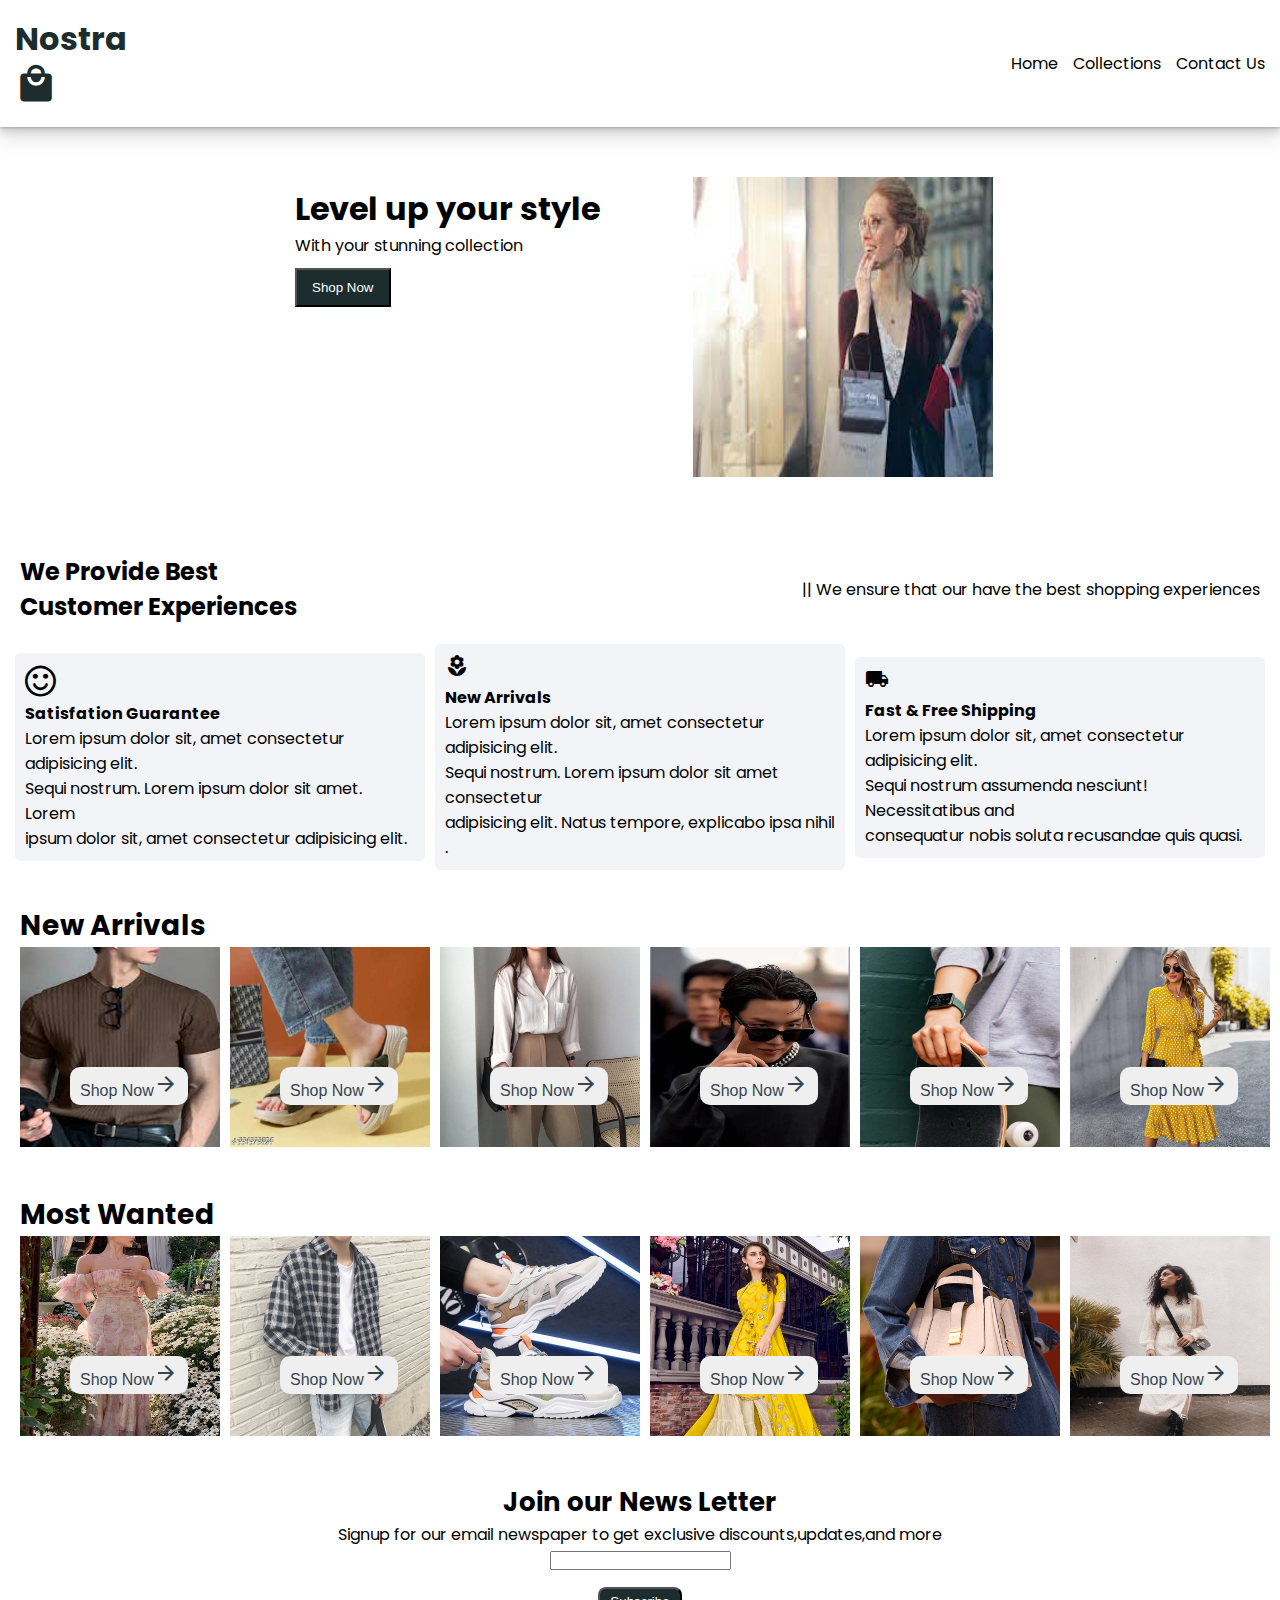
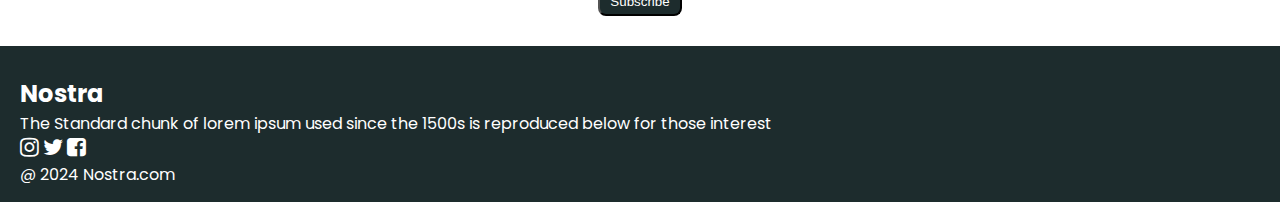
<file: index.html>
<!DOCTYPE html>
<html lang="en">
<head>
    <meta charset="UTF-8">
    <meta name="viewport" content="width=device-width, initial-scale=1.0">
    <title>Ecommerce</title>
    <link rel="stylesheet" href="style.css">
    <link rel="preconnect" href="https://fonts.googleapis.com">
<link rel="preconnect" href="https://fonts.gstatic.com" crossorigin>
<link href="https://fonts.googleapis.com/css2?family=Poppins:ital,wght@0,100;0,200;0,300;0,400;0,500;0,600;0,700;0,800;0,900;1,100;1,200;1,300;1,400;1,500;1,600;1,700;1,800;1,900&display=swap" rel="stylesheet">
<link rel="stylesheet" href="https://cdnjs.cloudflare.com/ajax/libs/font-awesome/4.7.0/css/font-awesome.min.css">
<link rel="stylesheet" href="https://fonts.googleapis.com/icon?family=Material+Icons">
</head>
<body>
    <!-- Navigation bar creation -->
    <div class="header">
        <nav class="nav-container">
            <div>
                <h1 >Nostra</h1>
                <i class="material-icons" style="font-size:42px">&#xe54c;</i>
            </div>
            <div class="nav-links">
                <p class="nav-items"><a href="index.html">Home</a></p>
                <p class="nav-items"><a href="collection.html">Collections</a></p>
                <p class="nav-items"><a href="contactus.html">Contact Us</a></p>
            </div>
            <!-- Menubar creation -->
            <div class="menu-bar">
                <i style="font-size:24px" class="fa" onclick="menuclick()">&#xf0c9;</i>
            </div>
        </nav>
        <div class="menu-nav-link">
            <button id="menu-button" onclick="menucancel()">x</button>
            <p class="menu-items"><a href="index.html">Home</a></p>
            <p class="menu-items"><a href="collection.html">Collections</a></p>
            <p class="menu-items"><a href="contactus.html">Contact Us</a></p>
        </div>
    </div>

    <!--body content-->
    <div class="product-ad-body">
        <div class="product-ad">
            <h1 style="font-weight: 700;">Level up your style</h1>
            <p>With your stunning collection</p>
            <button>Shop Now</button>
        </div>
        <div>
            <img id="body1-img" src="photo/dressfrontimg.jpeg" alt="" width="300px" height="300px">
        </div>
    </div>

    <!--customer experience creation-->
    <div class="cus-experience">
        <div class="cus-experience1">
            <h2>We Provide Best <br> Customer Experiences</h2>
            <p> || We ensure that our have the best shopping experiences</p>
        </div>
        <div class="cus-experi-content">
            <div class="cus-experi-content1">
                <i class="fa fa-smile-o" style="font-size:36px"></i>
                <h4>Satisfation Guarantee</h4>
                <p>Lorem ipsum dolor sit, amet consectetur adipisicing elit.<br> Sequi nostrum. Lorem ipsum dolor sit amet. Lorem <br>ipsum dolor sit, amet consectetur adipisicing elit.</p>
            </div>
            <div class="cus-experi-content1">
                <i class="material-icons">&#xe545;</i>
                <h4>New Arrivals</h4>
                <p>Lorem ipsum dolor sit, amet consectetur adipisicing elit.<br> Sequi nostrum. Lorem ipsum dolor sit amet consectetur<br> adipisicing elit. Natus tempore, explicabo ipsa nihil .</p>
            </div>
            <div class="cus-experi-content1">
                <i class="material-icons">&#xe558;</i>
                <h4>Fast & Free Shipping</h4>
                <p>Lorem ipsum dolor sit, amet consectetur adipisicing elit.<br> Sequi nostrum assumenda nesciunt! Necessitatibus and<br> consequatur nobis soluta recusandae quis quasi.</p>
            </div>
        </div>
    </div>

    <!--product section-->
    <div class="product-container">
        <h1 style="font-size:28px;">New Arrivals</h1>
        <div class="product-container1">
         <div class="pcontainer1">
            <img src="photo/mandress3.jpeg" width="200px" height="200px">
            <button class="shopbtn"> Shop Now<i class="material-icons">&#xe5c8;</i></button>
         </div>
         <div class="pcontainer1">
            <img src="photo/womanchappl2.jpg" width="200px" height="200px">
            <button class="shopbtn">Shop Now<i class="material-icons">&#xe5c8;</i></button>
         </div>
         <div class="pcontainer1">
            <img src="photo/womandress.jpg" width="200px" height="200px">
            <button class="shopbtn">Shop Now<i class="material-icons">&#xe5c8;</i></button>
         </div>
         <div class="pcontainer1">
            <img src="photo/WhatsApp Image 2024-07-24 at 1.26.51 AM.jpeg" width="200px" height="200px">
            <button class="shopbtn">Shop Now<i class="material-icons">&#xe5c8;</i></button>
         </div>
         <div class="pcontainer1">
            <img src="photo/watch2.jpg" width="200px" height="200px">
            <button class="shopbtn">Shop Now<i class="material-icons">&#xe5c8;</i></button>
         </div>
         <div class="pcontainer1">
            <img src="photo/dresss2.jpeg" width="200px" height="200px">
            <button class="shopbtn">Shop Now<i class="material-icons">&#xe5c8;</i></button>
         </div>
        </div>
        <h1 style="font-size:28px;">Most Wanted</h1>
        <div class="product-container2">
         <div class="pcontainer1">
            <img src="photo/woman4.jpg" width="200px" height="200px">
            <button class="shopbtn">Shop Now<i class="material-icons">&#xe5c8;</i></button>
         </div>
         <div class="pcontainer1">
            <img src="photo/mandress4.jpeg" width="200px" height="200px">
            <button class="shopbtn">Shop Now<i class="material-icons">&#xe5c8;</i></button>
         </div>
         <div class="pcontainer1">
            <img src="photo/men shoe.jpg" width="200px" height="200px">
            <button class="shopbtn">Shop Now<i class="material-icons">&#xe5c8;</i></button>
         </div>
         <div class="pcontainer1">
            <img src="photo/womandress.jpeg" width="200px" height="200px">
            <button class="shopbtn">Shop Now<i class="material-icons">&#xe5c8;</i></button>
         </div>
         <div class="pcontainer1">
            <img src="photo/handbag2.jpeg" width="200px" height="200px">
            <button class="shopbtn">Shop Now<i class="material-icons">&#xe5c8;</i></button>
         </div>
         <div class="pcontainer1">
            <img src="photo/dresss1.jpg" width="200px" height="200px">
            <button class="shopbtn">Shop Now<i class="material-icons">&#xe5c8;</i></button>
         </div>
        </div>
    </div>

    <!--subscribe section-->
    <div class="subscribe-container">
        <div class="sub-container">
            <h1 style="font-size:26px;">Join our News Letter</h1>
            <p>Signup for our email newspaper to get exclusive discounts,updates,and more </p>
            <input type="text"><br>
            <button>Subscribe</button>
        </div>
    </div>
    <!--footer section-->
    <div class="footer-container">
        <div>
            <h2 >Nostra</h2>
            <p>The Standard chunk of lorem ipsum used since the 1500s is reproduced below for those interest</p>
            <i style="font-size:22px" class="fa">&#xf16d;</i>
            <i style="font-size:22px" class="fa">&#xf099;</i>
            <i style="font-size:22px" class="fa">&#xf082;</i>
            <p>@ 2024 Nostra.com</p>
        </div>
    </div>
    <script src="script.js"></script>
</body>
</html>
</file>
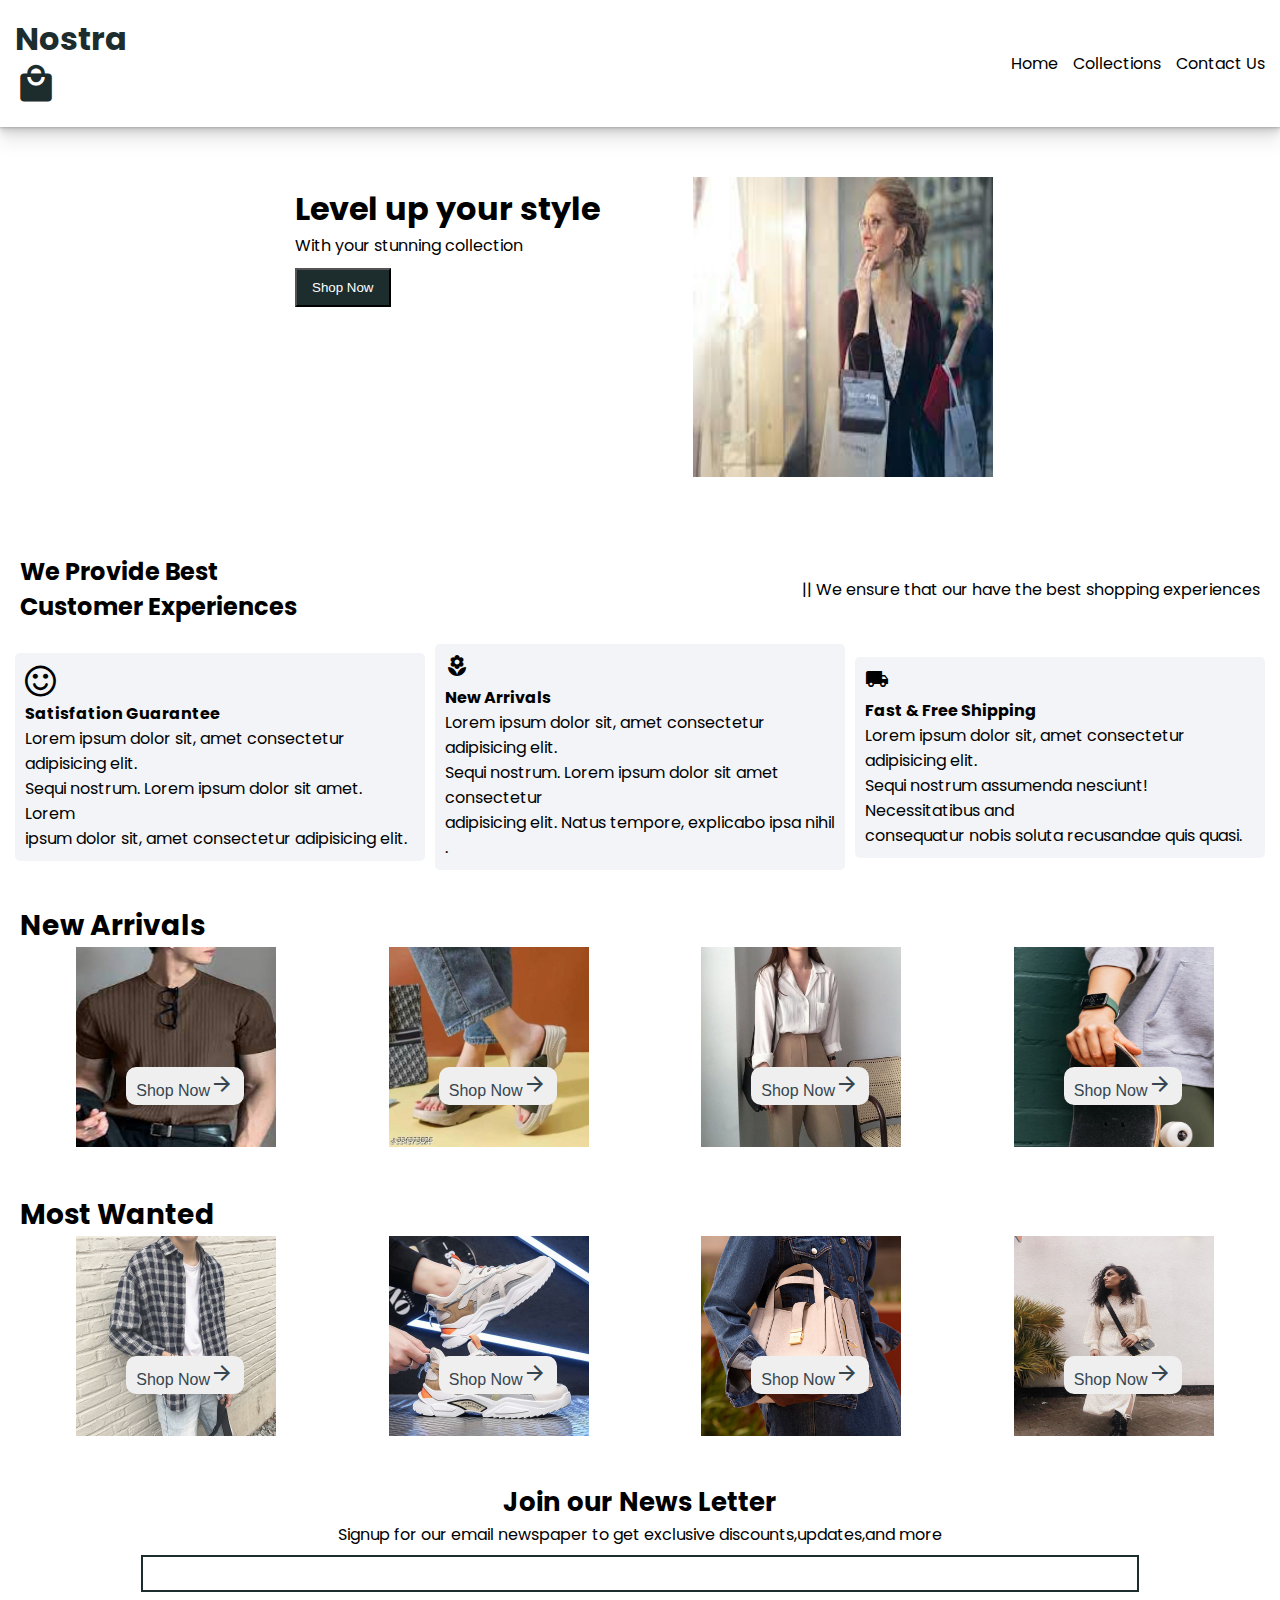
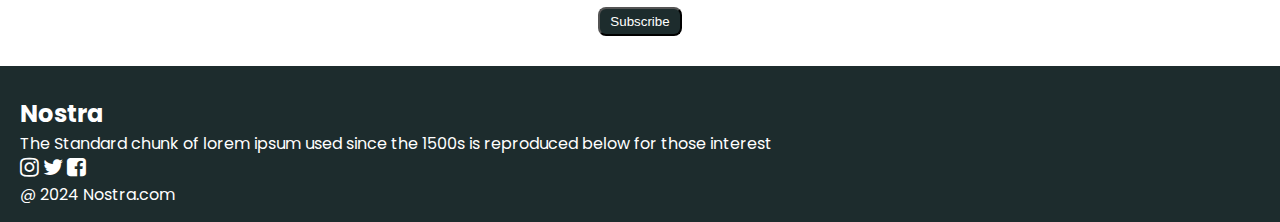
<file: Ecommerce/index.html>
<!DOCTYPE html>
<html lang="en">
<head>
    <meta charset="UTF-8">
    <meta name="viewport" content="width=device-width, initial-scale=1.0">
    <title>Ecommerce</title>
    <link rel="stylesheet" href="style.css">
    <link rel="preconnect" href="https://fonts.googleapis.com">
<link rel="preconnect" href="https://fonts.gstatic.com" crossorigin>
<link href="https://fonts.googleapis.com/css2?family=Poppins:ital,wght@0,100;0,200;0,300;0,400;0,500;0,600;0,700;0,800;0,900;1,100;1,200;1,300;1,400;1,500;1,600;1,700;1,800;1,900&display=swap" rel="stylesheet">
<link rel="stylesheet" href="https://cdnjs.cloudflare.com/ajax/libs/font-awesome/4.7.0/css/font-awesome.min.css">
<link rel="stylesheet" href="https://fonts.googleapis.com/icon?family=Material+Icons">
</head>
<body>
    <!-- Navigation bar creation -->
    <div class="header">
        <nav class="navcontainer">
            <div>
                <h1 >Nostra</h1>
                <i class="material-icons" style="font-size:42px">&#xe54c;</i>
            </div>
            <div class="navlinks">
                <p class="navitems"><a href="index.html">Home</a></p>
                <p class="navitems"><a href="collection.html">Collections</a></p>
                <p class="navitems"><a href="contactus.html">Contact Us</a></p>
            </div>
            <!-- Menubar creation -->
            <div class="menubar">
                <i style="font-size:24px" class="fa" onclick="menuclick()">&#xf0c9;</i>
            </div>
        </nav>
        <div class="menunavlink">
            <button id="menuxbutton" onclick="menucancel()">x</button>
            <p class="menuitems"><a href="index.html">Home</a></p>
            <p class="menuitems"><a href="collection.html">Collections</a></p>
            <p class="menuitems"><a href="contactus.html">Contact Us</a></p>
        </div>
    </div>

    <!--body content-->
    <div class="productadbody">
        <div class="productad">
            <h1 style="font-weight: 700;">Level up your style</h1>
            <p>With your stunning collection</p>
            <button>Shop Now</button>
        </div>
        <div>
            <img id="body1img" src="photo/dressfrontimg.jpeg" alt="" width="300px" height="300px">
        </div>
    </div>

    <!--customer experience creation-->
    <div class="cusexperience">
        <div class="cusexperience1">
            <h2>We Provide Best <br> Customer Experiences</h2>
            <p> || We ensure that our have the best shopping experiences</p>
        </div>
        <div class="cus-experi-content">
            <div class="cus-experi-content1">
                <i class="fa fa-smile-o" style="font-size:36px"></i>
                <h4>Satisfation Guarantee</h4>
                <p>Lorem ipsum dolor sit, amet consectetur adipisicing elit.<br> Sequi nostrum. Lorem ipsum dolor sit amet. Lorem <br>ipsum dolor sit, amet consectetur adipisicing elit.</p>
            </div>
            <div class="cus-experi-content1">
                <i class="material-icons">&#xe545;</i>
                <h4>New Arrivals</h4>
                <p>Lorem ipsum dolor sit, amet consectetur adipisicing elit.<br> Sequi nostrum. Lorem ipsum dolor sit amet consectetur<br> adipisicing elit. Natus tempore, explicabo ipsa nihil .</p>
            </div>
            <div class="cus-experi-content1">
                <i class="material-icons">&#xe558;</i>
                <h4>Fast & Free Shipping</h4>
                <p>Lorem ipsum dolor sit, amet consectetur adipisicing elit.<br> Sequi nostrum assumenda nesciunt! Necessitatibus and<br> consequatur nobis soluta recusandae quis quasi.</p>
            </div>
        </div>
    </div>

    <!--product section-->
    <div class="productcontainer">
        <h1 style="font-size:28px;">New Arrivals</h1>
        <div class="productcontainer1">
         <div class="pcontainer1">
            <img src="photo/mandress3.jpeg" width="200px" height="200px">
            <button class="shopbtn"> Shop Now<i class="material-icons">&#xe5c8;</i></button>
         </div>
         <div class="pcontainer1">
            <img src="photo/womanchappl2.jpg" width="200px" height="200px">
            <button class="shopbtn">Shop Now<i class="material-icons">&#xe5c8;</i></button>
         </div>
         <div class="pcontainer1">
            <img src="photo/womandress.jpg" width="200px" height="200px">
            <button class="shopbtn">Shop Now<i class="material-icons">&#xe5c8;</i></button>
         </div>
         <!--<div class="pcontainer1">
            <img src="photo/WhatsApp Image 2024-07-24 at 1.26.51 AM.jpeg" width="200px" height="200px">
            <button class="shopbtn">Shop Now<i class="material-icons">&#xe5c8;</i></button>
         </div>-->
         <div class="pcontainer1">
            <img src="photo/watch2.jpg" width="200px" height="200px">
            <button class="shopbtn">Shop Now<i class="material-icons">&#xe5c8;</i></button>
         </div>
         <!--<div class="pcontainer1">
            <img src="photo/dresss2.jpeg" width="200px" height="200px">
            <button class="shopbtn">Shop Now<i class="material-icons">&#xe5c8;</i></button>
         </div>-->
        </div>
        <h1 style="font-size:28px;">Most Wanted</h1>
        <div class="productcontainer2">
         <!--<div class="pcontainer1">
            <img src="photo/woman4.jpg" width="200px" height="200px">
            <button class="shopbtn">Shop Now<i class="material-icons">&#xe5c8;</i></button>
         </div>-->
         <div class="pcontainer1">
            <img src="photo/mandress4.jpeg" width="200px" height="200px">
            <button class="shopbtn">Shop Now<i class="material-icons">&#xe5c8;</i></button>
         </div>
         <div class="pcontainer1">
            <img src="photo/men shoe.jpg" width="200px" height="200px">
            <button class="shopbtn">Shop Now<i class="material-icons">&#xe5c8;</i></button>
         </div>
         <!-- <div class="pcontainer1">
            <img src="photo/womandress.jpeg" width="200px" height="200px">
            <button class="shopbtn">Shop Now<i class="material-icons">&#xe5c8;</i></button>
         </div> -->
         <div class="pcontainer1">
            <img src="photo/handbag2.jpeg" width="200px" height="200px">
            <button class="shopbtn">Shop Now<i class="material-icons">&#xe5c8;</i></button>
         </div>
         <div class="pcontainer1">
            <img src="photo/dresss1.jpg" width="200px" height="200px">
            <button class="shopbtn">Shop Now<i class="material-icons">&#xe5c8;</i></button>
         </div>
        </div>
    </div>

    <!--subscribe section-->
    <div class="subscribecontainer">
        <div class="subcontainer">
            <h1 style="font-size:26px;">Join our News Letter</h1>
            <p>Signup for our email newspaper to get exclusive discounts,updates,and more </p>
            <input type="text"><br>
            <button>Subscribe</button>
        </div>
    </div>
    <!--footer section-->
    <div class="footercontainer">
        <div>
            <h2 >Nostra</h2>
            <p>The Standard chunk of lorem ipsum used since the 1500s is reproduced below for those interest</p>
            <i style="font-size:22px" class="fa">&#xf16d;</i>
            <i style="font-size:22px" class="fa">&#xf099;</i>
            <i style="font-size:22px" class="fa">&#xf082;</i>
            <p>@ 2024 Nostra.com</p>
        </div>
    </div>
    <script src="script.js"></script>
</body>
</html>
</file>
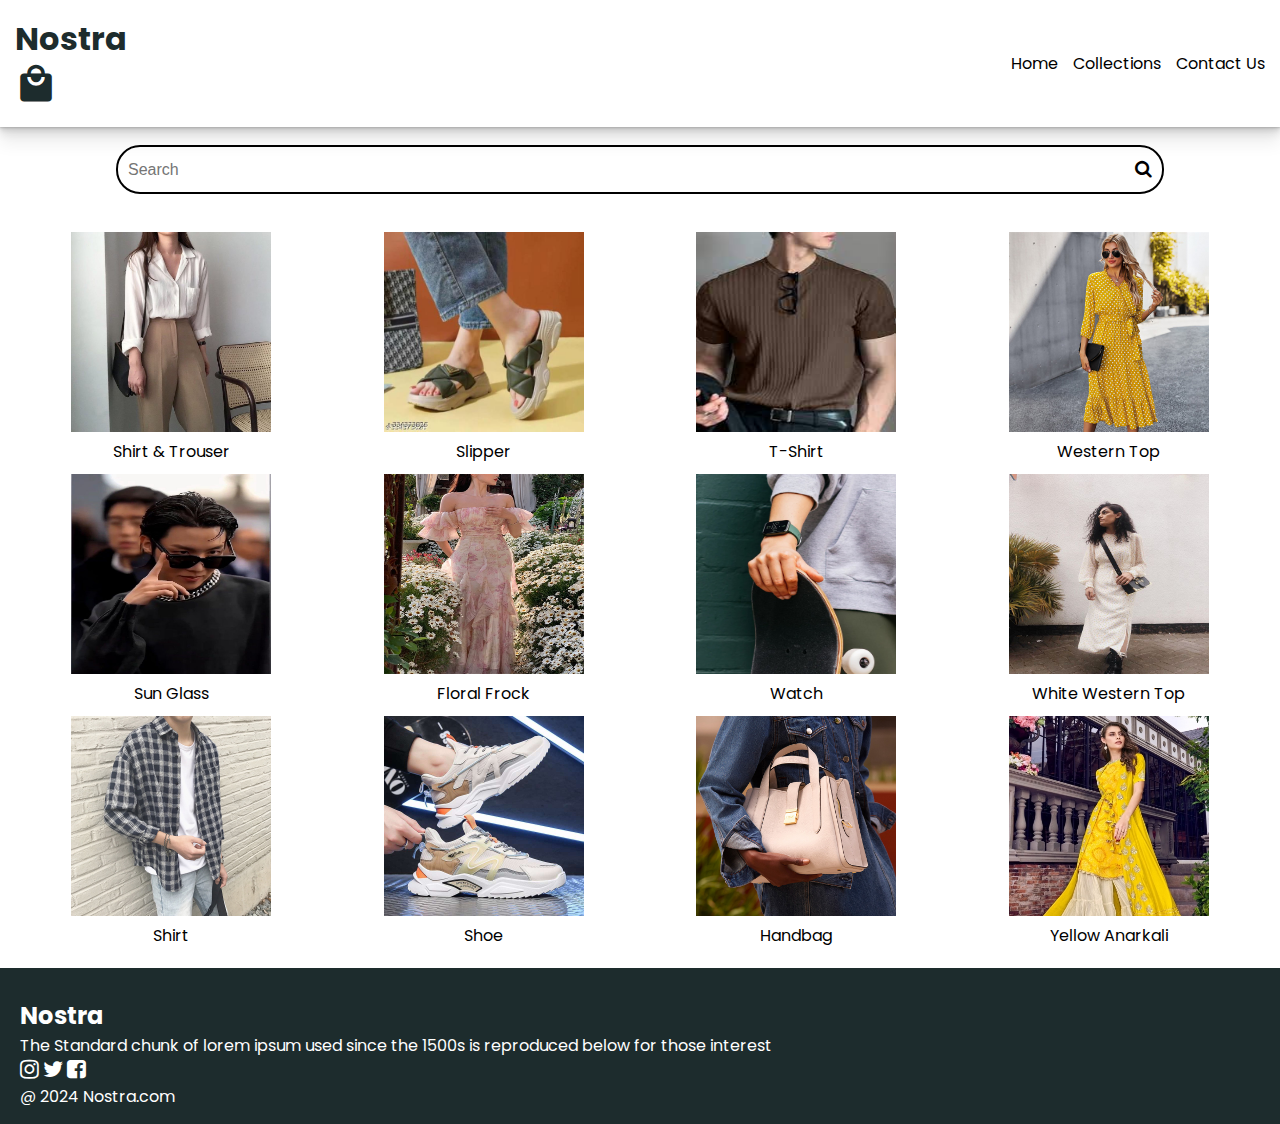
<file: collection.html>
<!DOCTYPE html>
<html lang="en">
<head>
    <meta charset="UTF-8">
    <meta name="viewport" content="width=device-width, initial-scale=1.0">
    <title>Ecommerce</title>
    <link rel="stylesheet" href="style.css">
    <link rel="preconnect" href="https://fonts.googleapis.com">
<link rel="preconnect" href="https://fonts.gstatic.com" crossorigin>
<link href="https://fonts.googleapis.com/css2?family=Poppins:ital,wght@0,100;0,200;0,300;0,400;0,500;0,600;0,700;0,800;0,900;1,100;1,200;1,300;1,400;1,500;1,600;1,700;1,800;1,900&display=swap" rel="stylesheet">
<link rel="stylesheet" href="https://cdnjs.cloudflare.com/ajax/libs/font-awesome/4.7.0/css/font-awesome.min.css">
<link rel="stylesheet" href="https://fonts.googleapis.com/icon?family=Material+Icons">
</head>
<body>
    <!-- Navigation bar creation -->
    <div class="header">
        <nav class="nav-container">
            <div>
                <h1 >Nostra</h1>
                <i class="material-icons" style="font-size:42px">&#xe54c;</i>
            </div>
            <div class="nav-links">
                <p class="nav-items"><a href="index.html">Home</a></p>
                <p class="nav-items"><a href="collection.html">Collections</a></p>
                <p class="nav-items"><a href="contactus.html">Contact Us</a></p>
            </div>
            
            <!-- Menubar creation -->
            <div class="menu-bar">
                <i style="font-size:24px" class="fa" onclick="menuclick()">&#xf0c9;</i>
            </div>
        </nav>
        <div class="menu-nav-link">
            <button id="menu-button" onclick="menucancel()">x</button>
            <p class="menu-items"><a href="index.html">Home</a></p>
            <p class="menu-items"><a href="collection.html">Collections</a></p>
            <p class="menu-items"><a href="contactus.html">Contact Us</a></p>
        </div>
    </div>
    <!-- search container creation -->
     <div class="search-container">
        
        <div class="search-container2">
            <div>
                <input type="text" id="input1" placeholder="Search">
            </div>
            <div>
                <i style="font-size:18px" class="fa">&#xf002;</i>
            </div>
        </div>
        
     </div>
    <!-- collection product section -->
     <div class="collection-container">
        <div class="collection-product">
            <img src="photo/womandress.jpg" width="200px" height="200px">
            <p>Shirt & Trouser</p>
        </div>
        <div class="collection-product">
            <img src="photo/womanchappl2.jpg" width="200px" height="200px">
            <p>Slipper</p>
        </div>
        <div class="collection-product">
            <img src="photo/mandress3.jpeg" width="200px" height="200px">
            <p>T-Shirt</p>
        </div>
        <div class="collection-product">
            <img src="photo/dresss2.jpeg" width="200px" height="200px">
            <p>Western Top</p>
        </div>
        <div class="collection-product">
            <img src="photo/WhatsApp Image 2024-07-24 at 1.26.51 AM.jpeg" width="200px" height="200px">
            <p>Sun Glass</p>
        </div>
        <div class="collection-product">
            <img src="photo/woman4.jpg" width="200px" height="200px">
            <p>Floral Frock</p>
        </div>
        <div class="collection-product">
            <img src="photo/watch2.jpg" width="200px" height="200px">
            <p>Watch</p>
        </div>
        <div class="collection-product">
            <img src="photo/dresss1.jpg" width="200px" height="200px">
            <p>White Western Top</p>
        </div>
        <div class="collection-product">
            <img src="photo/mandress4.jpeg" width="200px" height="200px">
            <p>Shirt</p>
        </div>
        <div class="collection-product">
            <img src="photo/men shoe.jpg" width="200px" height="200px">
            <p>Shoe</p>
        </div>
        <div class="collection-product">
            <img src="photo/handbag2.jpeg" width="200px" height="200px">
            <p>Handbag</p>
        </div>
        <div class="collection-product">
            <img src="photo/womandress.jpeg" width="200px" height="200px">
            <p>Yellow Anarkali</p>
        </div>
     </div>
    <!--footer section-->
    <div class="footer-container">
        <div>
            <h2 >Nostra</h2>
            <p>The Standard chunk of lorem ipsum used since the 1500s is reproduced below for those interest</p>
            <i style="font-size:22px" class="fa">&#xf16d;</i>
            <i style="font-size:22px" class="fa">&#xf099;</i>
            <i style="font-size:22px" class="fa">&#xf082;</i>
            <p>@ 2024 Nostra.com</p>
        </div>
    </div>
    <script src="script.js"></script>
</body>
</html>
</file>
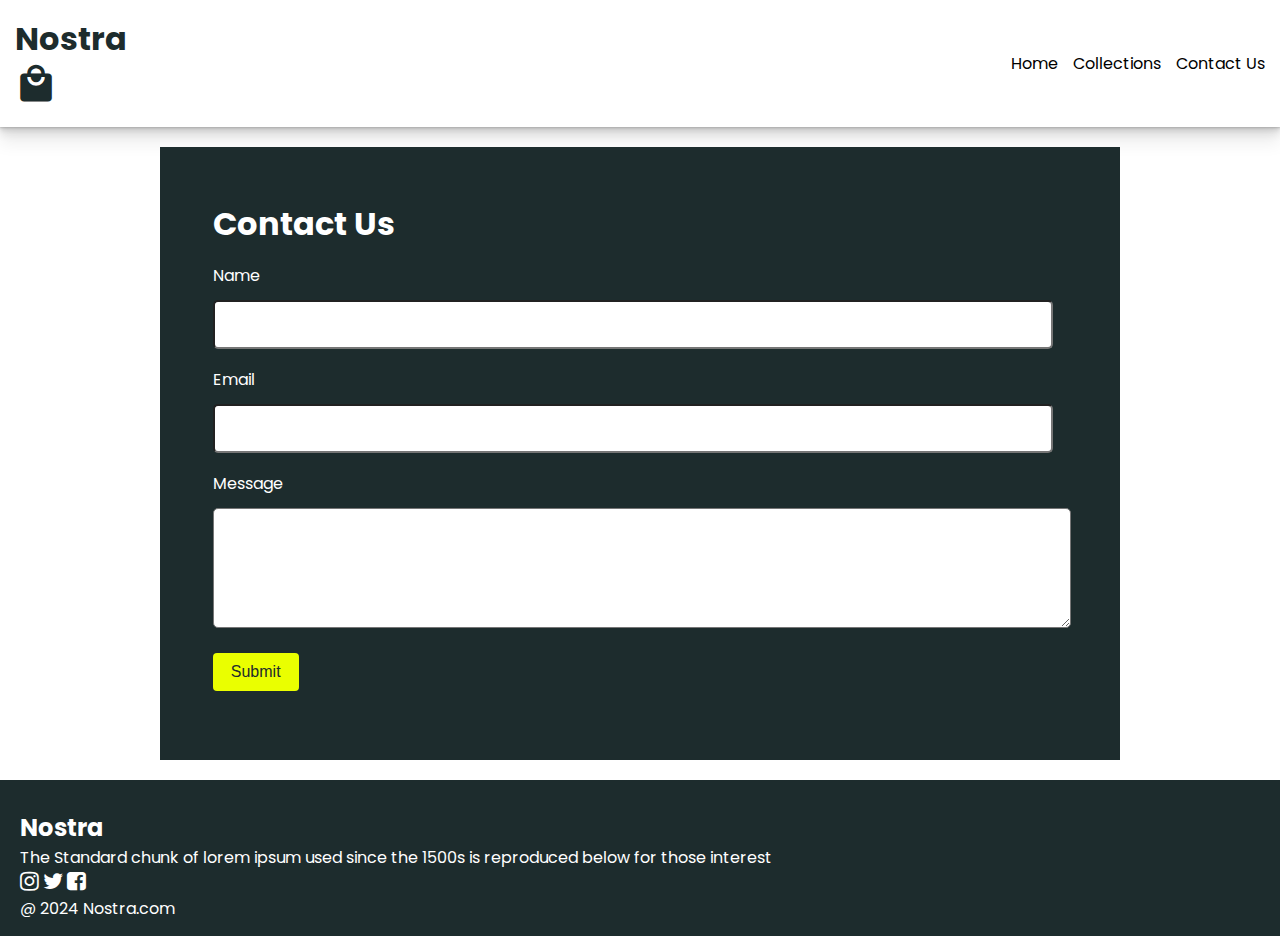
<file: contactus.html>
<!DOCTYPE html>
<html lang="en">
<head>
    <meta charset="UTF-8">
    <meta name="viewport" content="width=device-width, initial-scale=1.0">
    <title>Ecommerce</title>
    <link rel="stylesheet" href="style.css">
    <link rel="preconnect" href="https://fonts.googleapis.com">
<link rel="preconnect" href="https://fonts.gstatic.com" crossorigin>
<link href="https://fonts.googleapis.com/css2?family=Poppins:ital,wght@0,100;0,200;0,300;0,400;0,500;0,600;0,700;0,800;0,900;1,100;1,200;1,300;1,400;1,500;1,600;1,700;1,800;1,900&display=swap" rel="stylesheet">
<link rel="stylesheet" href="https://cdnjs.cloudflare.com/ajax/libs/font-awesome/4.7.0/css/font-awesome.min.css">
<link rel="stylesheet" href="https://fonts.googleapis.com/icon?family=Material+Icons">
</head>
<body>
    <!-- Navigation bar creation -->
    <div class="header">
        <nav class="nav-container">
            <div>
                <h1 >Nostra</h1>
                <i class="material-icons" style="font-size:42px">&#xe54c;</i>
            </div>
            <div class="nav-links">
                <p class="nav-items"><a href="index.html">Home</a></p>
                <p class="nav-items"><a href="collection.html">Collections</a></p>
                <p class="nav-items"><a href="contactus.html">Contact Us</a></p>
            </div>
            
            <!-- Menubar creation -->
            <div class="menu-bar">
                <i style="font-size:24px" class="fa" onclick="menuclick()">&#xf0c9;</i>
            </div>
        </nav>
        <div class="menu-nav-link">
            <button id="menu-button" onclick="menucancel()">x</button>
            <p class="menu-items"><a href="index.html">Home</a></p>
            <p class="menu-items"><a href="collection.html">Collections</a></p>
            <p class="menu-items"><a href="contactus.html">Contact Us</a></p>
        </div>
    </div>
    <!-- contactus section -->
    <div id="contact-container">
        <form>
            <h1 style="margin-bottom: 15px;">Contact Us</h1>
            <label>Name</label><br>
            <input type="text"><br>
            <label>Email</label><br>
            <input type="email"><br>
            <label>Message</label><br>
            <textarea></textarea><br>
            <button type="submit">Submit</button>
        </form>
    </div>
    <!--footer section-->
    <div class="footer-container">
        <div>
            <h2 >Nostra</h2>
            <p>The Standard chunk of lorem ipsum used since the 1500s is reproduced below for those interest</p>
            <i style="font-size:22px" class="fa">&#xf16d;</i>
            <i style="font-size:22px" class="fa">&#xf099;</i>
            <i style="font-size:22px" class="fa">&#xf082;</i>
            <p>@ 2024 Nostra.com</p>
        </div>
    </div>
    <script src="script.js"></script>
</body>
</html>
</file>
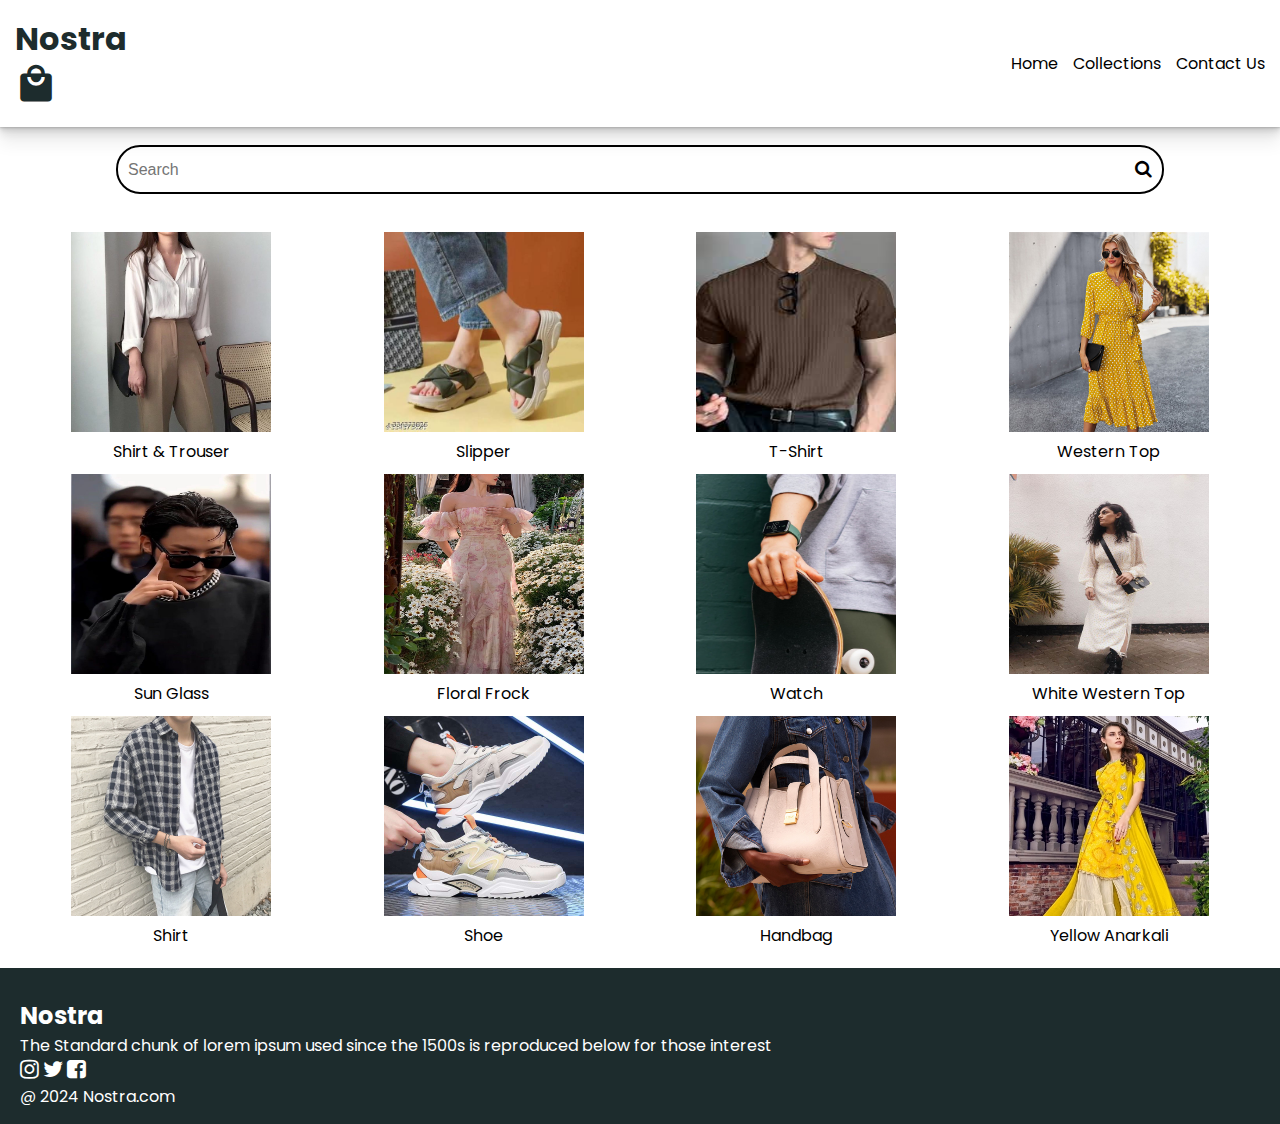
<file: Ecommerce/collection.html>
<!DOCTYPE html>
<html lang="en">
<head>
    <meta charset="UTF-8">
    <meta name="viewport" content="width=device-width, initial-scale=1.0">
    <title>Ecommerce</title>
    <link rel="stylesheet" href="style.css">
    <link rel="preconnect" href="https://fonts.googleapis.com">
<link rel="preconnect" href="https://fonts.gstatic.com" crossorigin>
<link href="https://fonts.googleapis.com/css2?family=Poppins:ital,wght@0,100;0,200;0,300;0,400;0,500;0,600;0,700;0,800;0,900;1,100;1,200;1,300;1,400;1,500;1,600;1,700;1,800;1,900&display=swap" rel="stylesheet">
<link rel="stylesheet" href="https://cdnjs.cloudflare.com/ajax/libs/font-awesome/4.7.0/css/font-awesome.min.css">
<link rel="stylesheet" href="https://fonts.googleapis.com/icon?family=Material+Icons">
</head>
<body>
    <!-- Navigation bar creation -->
    <div class="header">
        <nav class="navcontainer">
            <div>
                <h1 >Nostra</h1>
                <i class="material-icons" style="font-size:42px">&#xe54c;</i>
            </div>
            <div class="navlinks">
                <p class="navitems"><a href="index.html">Home</a></p>
                <p class="navitems"><a href="collection.html">Collections</a></p>
                <p class="navitems"><a href="contactus.html">Contact Us</a></p>
            </div>
            
            <!-- Menubar creation -->
            <div class="menubar">
                <i style="font-size:24px" class="fa" onclick="menuclick()">&#xf0c9;</i>
            </div>
        </nav>
        <div class="menunavlink">
            <button id="menuxbutton" onclick="menucancel()">x</button>
            <p class="menuitems"><a href="index.html">Home</a></p>
            <p class="menuitems"><a href="collection.html">Collections</a></p>
            <p class="menuitems"><a href="contactus.html">Contact Us</a></p>
        </div>
    </div>
    <!-- search container creation -->
     <div class="search-container">
        
        <div class="search-container2">
            <div>
                <input type="text" id="input1" placeholder="Search">
            </div>
            <div>
                <i style="font-size:18px" class="fa">&#xf002;</i>
            </div>
        </div>
        
     </div>
    <!-- collection product section -->
     <div class="collection-container">
        <div class="collection-product">
            <img src="photo/womandress.jpg" width="200px" height="200px">
            <p>Shirt & Trouser</p>
        </div>
        <div class="collection-product">
            <img src="photo/womanchappl2.jpg" width="200px" height="200px">
            <p>Slipper</p>
        </div>
        <div class="collection-product">
            <img src="photo/mandress3.jpeg" width="200px" height="200px">
            <p>T-Shirt</p>
        </div>
        <div class="collection-product">
            <img src="photo/dresss2.jpeg" width="200px" height="200px">
            <p>Western Top</p>
        </div>
        <div class="collection-product">
            <img src="photo/WhatsApp Image 2024-07-24 at 1.26.51 AM.jpeg" width="200px" height="200px">
            <p>Sun Glass</p>
        </div>
        <div class="collection-product">
            <img src="photo/woman4.jpg" width="200px" height="200px">
            <p>Floral Frock</p>
        </div>
        <div class="collection-product">
            <img src="photo/watch2.jpg" width="200px" height="200px">
            <p>Watch</p>
        </div>
        <div class="collection-product">
            <img src="photo/dresss1.jpg" width="200px" height="200px">
            <p>White Western Top</p>
        </div>
        <div class="collection-product">
            <img src="photo/mandress4.jpeg" width="200px" height="200px">
            <p>Shirt</p>
        </div>
        <div class="collection-product">
            <img src="photo/men shoe.jpg" width="200px" height="200px">
            <p>Shoe</p>
        </div>
        <div class="collection-product">
            <img src="photo/handbag2.jpeg" width="200px" height="200px">
            <p>Handbag</p>
        </div>
        <div class="collection-product">
            <img src="photo/womandress.jpeg" width="200px" height="200px">
            <p>Yellow Anarkali</p>
        </div>
     </div>
    <!--footer section-->
    <div class="footercontainer">
        <div>
            <h2 >Nostra</h2>
            <p>The Standard chunk of lorem ipsum used since the 1500s is reproduced below for those interest</p>
            <i style="font-size:22px" class="fa">&#xf16d;</i>
            <i style="font-size:22px" class="fa">&#xf099;</i>
            <i style="font-size:22px" class="fa">&#xf082;</i>
            <p>@ 2024 Nostra.com</p>
        </div>
    </div>
    <script src="script.js"></script>
</body>
</html>
</file>
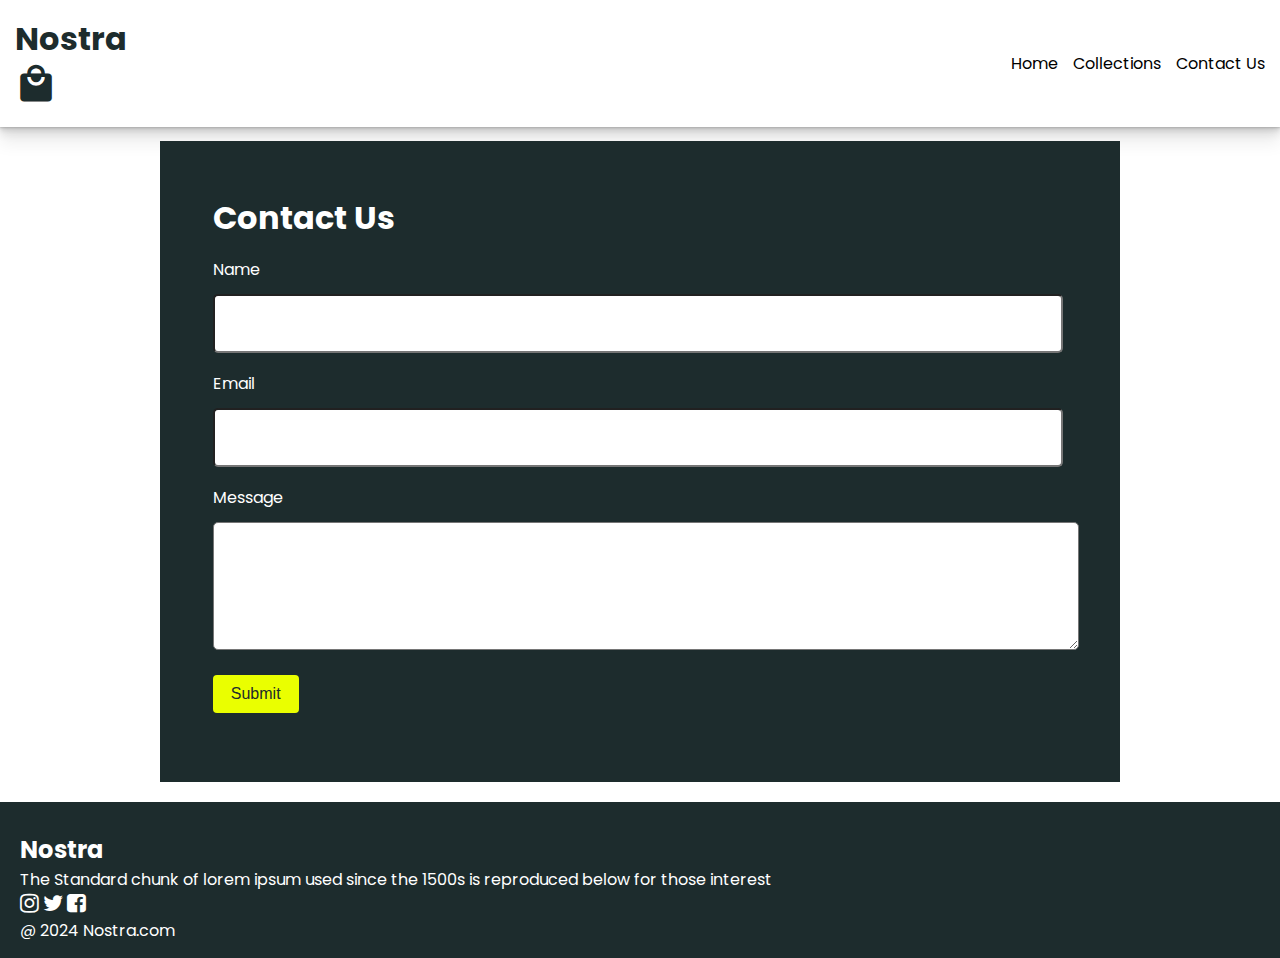
<file: Ecommerce/contactus.html>
<!DOCTYPE html>
<html lang="en">
<head>
    <meta charset="UTF-8">
    <meta name="viewport" content="width=device-width, initial-scale=1.0">
    <title>Ecommerce</title>
    <link rel="stylesheet" href="style.css">
    <link rel="preconnect" href="https://fonts.googleapis.com">
<link rel="preconnect" href="https://fonts.gstatic.com" crossorigin>
<link href="https://fonts.googleapis.com/css2?family=Poppins:ital,wght@0,100;0,200;0,300;0,400;0,500;0,600;0,700;0,800;0,900;1,100;1,200;1,300;1,400;1,500;1,600;1,700;1,800;1,900&display=swap" rel="stylesheet">
<link rel="stylesheet" href="https://cdnjs.cloudflare.com/ajax/libs/font-awesome/4.7.0/css/font-awesome.min.css">
<link rel="stylesheet" href="https://fonts.googleapis.com/icon?family=Material+Icons">
</head>
<body>
    <!-- Navigation bar creation -->
    <div class="header">
        <nav class="navcontainer">
            <div>
                <h1 >Nostra</h1>
                <i class="material-icons" style="font-size:42px">&#xe54c;</i>
            </div>
            <div class="navlinks">
                <p class="navitems"><a href="index.html">Home</a></p>
                <p class="navitems"><a href="collection.html">Collections</a></p>
                <p class="navitems"><a href="contactus.html">Contact Us</a></p>
            </div>
            
            <!-- Menubar creation -->
            <div class="menubar">
                <i style="font-size:24px" class="fa" onclick="menuclick()">&#xf0c9;</i>
            </div>
        </nav>
        <div class="menunavlink">
            <button id="menuxbutton" onclick="menucancel()">x</button>
            <p class="menuitems"><a href="index.html">Home</a></p>
            <p class="menuitems"><a href="collection.html">Collections</a></p>
            <p class="menuitems"><a href="contactus.html">Contact Us</a></p>
        </div>
    </div>
    <!-- contactus section -->
    <div id="contact-container">
        <form>
            <h1 style="margin-bottom: 15px;">Contact Us</h1>
            <label>Name</label><br>
            <input type="text"><br>
            <label>Email</label><br>
            <input type="email"><br>
            <label>Message</label><br>
            <textarea></textarea><br>
            <button type="submit">Submit</button>
        </form>
    </div>
    <!--footer section-->
    <div class="footercontainer">
        <div>
            <h2 >Nostra</h2>
            <p>The Standard chunk of lorem ipsum used since the 1500s is reproduced below for those interest</p>
            <i style="font-size:22px" class="fa">&#xf16d;</i>
            <i style="font-size:22px" class="fa">&#xf099;</i>
            <i style="font-size:22px" class="fa">&#xf082;</i>
            <p>@ 2024 Nostra.com</p>
        </div>
    </div>
    <script src="script.js"></script>
</body>
</html>
</file>
<file: style.css>
*{
    padding: 0;
    margin: 0;
}

body{
        font-family: "Poppins", sans-serif;  
}

/* Navigation bar style */
.nav-container{
    display: flex;
    justify-content: space-between;
    padding: 15px;
    align-items: center;
    color: #1D2C2D;
    box-shadow: rgba(0, 0, 0, 0.07) 0px 1px 1px, rgba(0, 0, 0, 0.07) 0px 2px 2px, rgba(0, 0, 0, 0.07) 0px 4px 4px, rgba(0, 0, 0, 0.07) 0px 8px 8px, rgba(0, 0, 0, 0.07) 0px 16px 16px;
}

.nav-links{
    display: flex;
    column-gap: 15px;
}
.nav-links a{
    color:  black;
    text-decoration: none;
}
.nav-items:hover{
    text-decoration: underline;

}
/* Menubar style */
.menu-bar{
    display: none;
    
}
.menu-nav-link{
    height: 100%;
    width:50%;
    background-color: #1D2C2D;
    position: fixed;
    top: 0;
    left: -80%;
    padding: 25px;
    transition: 0.5s;
}
#menu-button{
    background-color: transparent;
    color: white;
    font-size: 20px;
    position: absolute;
    right: 18px;
    top: 10px;
    border: none;
    
}

.menu-items{
    padding: 18px;
    margin-top: 10px;
    margin-bottom: 20px;
}

.menu-nav-link a{
    color: white;
    text-decoration: none;
}
.menu-nav-link a:hover{
    color:gray;
}

    
/* Body content style */
.product-ad-body{
    display: flex;
    gap: 50px;
    padding: 50px;
    justify-content: center;
}
.product-ad{
    padding: 8px;
    margin-right: 35px;
}
.product-ad button{
    background-color: #1D2C2D;
    color: white;
    padding-top: 10px;
    padding-bottom: 10px;
    padding-left: 15px;
    padding-right: 15px;
    margin-top: 10px;
    cursor: pointer;
}
.product-ad button:hover{
    color: gray;
}

/* customer experience style */
.cus-experience1{
    display: flex;
    justify-content: space-between;
    align-items: center;
    margin: 20px;
    
}
.cus-experi-content{
    display: flex;
    justify-content: space-around;
    align-items: center;
    margin-left: 10px;
    margin-right: 10px;
}  
.cus-experi-content1{
    border-radius: 5px;
    background-color: #F2F4F7;
    padding: 10px;
    flex-basis: 31%;
}

.shopbtn{
    padding-top: 5px;
    padding-bottom: 5px;
    padding-left: 10px;
    padding-right: 10px;
    border-radius: 10px;
    border: none;
    position: absolute;
    left: 50px;
    top: 120px;
    font-size: 16px;
    color: #36454F;
    cursor: pointer;
}
.shopbtn i{
    margin-top: 10px;
    display: inline;
}

/* product section style */
.product-container{
    margin-top: 25px;
    margin-left: 10px;
    padding: 10px;
}
.product-container1{
    display: flex;
    flex-wrap: wrap;
    margin-bottom: 40px;
    justify-content: space-between;
}
.pcontainer1{
    
    position:relative;
   
}
.product-container2{
    display: flex;
    flex-wrap: wrap;
    justify-content: space-between;
}

.shopbtn:hover{
    color: lightgray;
}

/* subscribe section style */
.subscribe-container{
    text-align: center;
    padding: 15px;
}
.sub-container{
    padding: 15px;
}
.subc-ontainer input{
    padding: 9px;
    width:80%;
    margin-top: 8px;
    border: 2px solid #1D2C2D;
}
.sub-container button{
    padding-bottom: 5px;
    padding-top: 5px;
    padding-left: 10px;
    padding-right: 10px;
    margin-top: 15px;
    border-radius: 8px;
    background-color:  #1D2C2D;
    color: white;
    cursor: pointer;
}

.sub-container button:hover{
    color: gray;
}

/* footer section style */
.footer-container{
    background-color: #1D2C2D;
    color: white;
    padding-top: 30px;
    padding-left: 20px;
    padding-bottom: 15px;
    padding-right: 11px;
}

/* search container */
.search-container{
    padding: 18px;
    margin: auto;
}
.search-container2{
    display: flex;
    justify-content: space-between;
    align-items: center;
    width: 80vw;
    padding: 10px;
    margin: auto;
    border: 2px solid;
    border-radius: 24px;
}
.search-container2 #input1{
    font-size: 16px;
    width:100%;
    background-color: transparent;
    border: none;
}
.search-container2 #input1:focus{
    outline:none;
    width: 100%;
    background-color:transparent;
}
/* collection product style */
.collection-container{
    padding: 20px;
    gap: 10px;
    display: flex;
    flex-wrap: wrap;
    justify-content: space-around;
}
.collection-product{
    text-align: center;
    flex-basis: 20%;
    
}

/* contactus page style */
#contact-container{
   width: 75%;
   margin: 20px 0px 20px 12.5%;
   background-color: #1D2C2D; 
   
   display: flex;
   flex-wrap: wrap;
   
}
#contact-container form{
    color: white;
    padding: 5.5%;
}
/* #contact-container form label{
    margin-top: 10px;
    margin-bottom: 10px;
} */
#contact-container form input{
    width: 63vw;
    padding: 15px;
    border-radius: 5px;
    margin: 12px 0px 18px 0px;
}
#contact-container form textarea{
    width: 60vw;
    padding: 44px;
    border-radius: 5px;
    margin: 12px 0px 18px 0px;
}
#contact-container form button{
    padding: 10px 18px 10px 18px;
    background-color: rgb(234, 255, 0);
    margin-bottom: 16px;
    color:#1D2C2D;
    cursor: pointer;
    border-radius: 4px;
    border: none;
    font-size: 16px;
}
/* media query for screen-width 640px */
@media screen and (max-width:640px){
    .menu-bar{
        display: block;
        cursor: pointer;

    }
    .nav-links{
        display: none;
    }
    .product-ad{
        margin: 0 0 0 10.5%;
    }
    .product-ad h1{
        font-size: 1.8rem;
    }
    /* .product-ad p{
        text-indent: 20px;
    }
    .product-ad button{

    } */
    .product-ad-body #body1-img{
        display: none;
    }
    
    .cus-experience1 p{
        display: none;
    }
    .cus-experi-content{
        display: flex;
        flex-direction: column;
    }
    .cus-experi-content1{
        margin: 7px;
    }
    #contact-container{
        margin-top: 20px;
        border: none;
        border-radius: 7px;
    }
    #contact-container form{
        margin-left: 5px;
    }
    #contact-container form h1{
        font-size: 27px;
    }
    #contact-container form input{
        width: 54vw;
        margin-left: 0px;
    }
    #contact-container form textarea{
        width: 85.8%;
        padding: 20px;
    }
}
</file>
<file: Ecommerce/style.css>
*{
    padding: 0;
    margin: 0;
}

body{
        font-family: "Poppins", sans-serif;  
}

/* Navigation bar style */
.navcontainer{
    display: flex;
    justify-content: space-between;
    padding: 15px;
    align-items: center;
    color: #1D2C2D;
    box-shadow: rgba(0, 0, 0, 0.07) 0px 1px 1px, rgba(0, 0, 0, 0.07) 0px 2px 2px, rgba(0, 0, 0, 0.07) 0px 4px 4px, rgba(0, 0, 0, 0.07) 0px 8px 8px, rgba(0, 0, 0, 0.07) 0px 16px 16px;
}

.navlinks{
    display: flex;
    column-gap: 15px;
}
.navlinks a{
    color:  black;
    text-decoration: none;
}
.navitems:hover{
    text-decoration: underline;

}
/* Menubar style */
.menubar{
    display: none;
    
}
.menunavlink{
    height: 100%;
    width:50%;
    background-color: #1D2C2D;
    position: fixed;
    top: 0;
    left: -80%;
    padding: 25px;
    transition: 0.5s;
}
#menuxbutton{
    background-color: transparent;
    color: white;
    font-size: 20px;
    position: absolute;
    right: 18px;
    top: 10px;
    border: none;
    
}

.menuitems{
    padding: 18px;
    margin-top: 10px;
    margin-bottom: 20px;
}

.menunavlink a{
    color: white;
    text-decoration: none;
}
.menunavlink a:hover{
    color:gray;
}

    
/* Body content style */
.productadbody{
    display: flex;
    gap: 50px;
    padding: 50px;
    justify-content: center;
}
.productad{
    padding: 8px;
    margin-right: 35px;
}
.productad button{
    background-color: #1D2C2D;
    color: white;
    padding-top: 10px;
    padding-bottom: 10px;
    padding-left: 15px;
    padding-right: 15px;
    margin-top: 10px;
    cursor: pointer;
}
.productad button:hover{
    color: gray;
}

/* customer experience style */
.cusexperience1{
    display: flex;
    justify-content: space-between;
    align-items: center;
    margin: 20px;
    
}
.cus-experi-content{
    display: flex;
    justify-content: space-around;
    align-items: center;
    margin-left: 10px;
    margin-right: 10px;
}  
.cus-experi-content1{
    border-radius: 5px;
    background-color: #F2F4F7;
    padding: 10px;
    flex-basis: 31%;
}

.shopbtn{
    padding-top: 5px;
    padding-bottom: 5px;
    padding-left: 10px;
    padding-right: 10px;
    border-radius: 10px;
    border: none;
    position: absolute;
    left: 50px;
    top: 120px;
    font-size: 16px;
    color: #36454F;
    cursor: pointer;
}
.shopbtn i{
    margin-top: 10px;
    display: inline;
}

/* product section style */
.productcontainer{
    margin-top: 25px;
    margin-left: 10px;
    padding: 10px;
}
.productcontainer1{
    display: flex;
    flex-wrap: wrap;
    margin-bottom: 40px;
    justify-content: space-around;
}
.pcontainer1{
    
    position:relative;
   
}
.productcontainer2{
    display: flex;
    flex-wrap: wrap;
    justify-content: space-around;
}

.shopbtn:hover{
    color: lightgray;
}

/* subscribe section style */
.subscribecontainer{
    text-align: center;
    padding: 15px;
}
.subcontainer{
    padding: 15px;
}
.subcontainer input{
    padding: 9px;
    width:80%;
    margin-top: 8px;
    border: 2px solid #1D2C2D;
}
.subcontainer button{
    padding-bottom: 5px;
    padding-top: 5px;
    padding-left: 10px;
    padding-right: 10px;
    margin-top: 15px;
    border-radius: 8px;
    background-color:  #1D2C2D;
    color: white;
    cursor: pointer;
}

.subcontainer button:hover{
    color: gray;
}

/* footer section style */
.footercontainer{
    background-color: #1D2C2D;
    color: white;
    padding-top: 30px;
    padding-left: 20px;
    padding-bottom: 15px;
    padding-right: 11px;
}

/* search container */
.search-container{
    padding: 18px;
    margin: auto;
}
.search-container2{
    display: flex;
    justify-content: space-between;
    align-items: center;
    width: 80vw;
    padding: 10px;
    margin: auto;
    border: 2px solid;
    border-radius: 24px;
}
.search-container2 #input1{
    font-size: 16px;
    width:100%;
    background-color: transparent;
    border: none;
}
.search-container2 #input1:focus{
    outline:none;
    width: 100%;
    background-color:transparent;
}
/* collection product style */
.collection-container{
    padding: 20px;
    gap: 10px;
    display: flex;
    flex-wrap: wrap;
    justify-content: space-around;
}
.collection-product{
    text-align: center;
    flex-basis: 20%;
    
}

/* contactus page style */
#contact-container{
   width: 75%;
   margin: 14px 0px 20px 12.5%;
   background-color: #1D2C2D; 
   
   display: flex;
   flex-wrap: wrap;
   
}
#contact-container form{
    color: white;
    padding: 5.5%;
}
/* #contact-container form label{
    margin-top: 10px;
    margin-bottom: 10px;
} */
#contact-container form input{
    width: 63vw;
    padding: 20px;
    border-radius: 5px;
    margin: 12px 0px 18px 0px;
}
#contact-container form textarea{
    width: 60vw;
    padding: 48px;
    border-radius: 5px;
    margin: 12px 0px 18px 0px;
}
#contact-container form button{
    padding: 10px 18px 10px 18px;
    background-color: rgb(234, 255, 0);
    margin-bottom: 16px;
    color:#1D2C2D;
    cursor: pointer;
    border-radius: 4px;
    border: none;
    font-size: 16px;
}
/* media query for screen-width 640px */
@media screen and (max-width:640px){
    .menubar{
        display: block;
        cursor: pointer;

    }
    .navlinks{
        display: none;
    }
    .productadbody #body1img{
        display: none;
    }
    
    .cusexperience1 p{
        display: none;
    }
    .cus-experi-content{
        display: flex;
        flex-direction: column;
    }
    .cus-experi-content1{
        margin: 7px;
    }
    #contact-container form h1{
        font-size: 29px;
    }
    #contact-container form input{
        width: 56vw;
        margin-left: 0px;
    }
    #contact-container form textarea{
        width: 82.5%;
        padding: 25px;
    }
}
</file>
